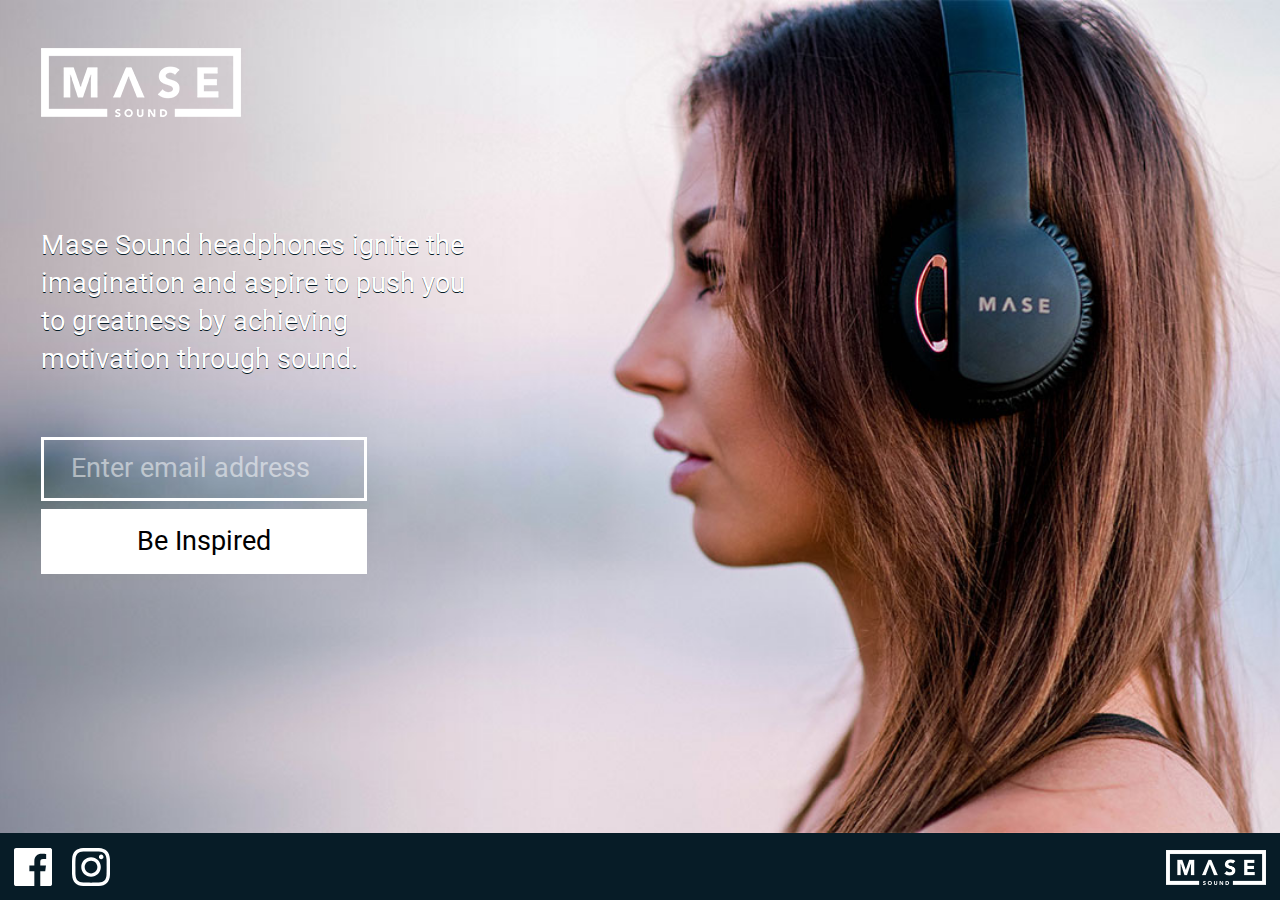
<file: index.html>
<!doctype html>
<html lang="en">
    <head>
        <title>Mase Sound - Motivation Through Sound</title>

        <meta charset="utf-8">
        <meta http-equiv="x-ua-compatible" content="ie=edge">
        <meta name="viewport" content="width=device-width, initial-scale=1">
        <meta name="google-site-verification" content="Hr_JBCmn4bl6hSnXqsXoJi8tQe6tp6DXILbN_La6Myc" />
        <meta name="description" content="Mase Sound headphones ignite the imagination and aspire to push you toward greatness by acheiving motivation through sound">

        <link rel="apple-touch-icon" href="icon.png">

        <link rel="stylesheet" href="https://fonts.googleapis.com/css?family=Roboto">

        <link rel="stylesheet" href="css/normalize.css">
        <link rel="stylesheet" href="css/main.css">
    </head>
    <body>
        <div class="site">
            <header>
                <div class="intro">
                    <h1>
                        <img srcset="
                                assets/logo-1x-200.png 1x,
                                assets/logo-2x-400.png 2x
                            " width="200" alt="Mase Sound">
                    </h1>

                    <p>Mase Sound headphones ignite the imagination and aspire to push you to greatness by achieving motivation through sound.</p>

                    <form action="https://masesound.us17.list-manage.com/subscribe/post" method="POST">
                        <input type="hidden" name="u" value="1e5069d47cef021e38e0fa914">
                        <input type="hidden" name="id" value="5c23664d80">
                        <!-- people should not fill these in and expect good things -->
                        <div class="field-shift" aria-label="Please leave the following three fields empty">
                            <label for="b_name">Name: </label>
                            <input type="text" name="b_name" tabindex="-1" value="" placeholder="Freddie" id="b_name">

                            <label for="b_email">Email: </label>
                            <input type="email" name="b_email" tabindex="-1" value="" placeholder="youremail@gmail.com" id="b_email">

                            <label for="b_comment">Comment: </label>
                            <textarea name="b_comment" tabindex="-1" placeholder="Please comment" id="b_comment"></textarea>
                        </div>

                        <input type="email" autocapitalize="off" autocorrect="off" name="MERGE0" id="MERGE0"  placeholder="Enter email address" required>
                        <button>Be Inspired</button>
                    </form>
                </div>
            </header>

            <!-- <ul class="options">
                <li>
                    <img src="assets/product-black.jpg" alt="Black Mase Sound headphones">
                </li>
                <li>
                    <img src="assets/product-white.jpg" alt="White Mase Sound headphones">
                </li>
            </ul> -->

            <footer>
                <div class="social">
                    <a href="https://www.facebook.com/mase.sound">
                        <svg xmlns="http://www.w3.org/2000/svg" viewBox="0 0 24 24">
                            <path d="M22.675 0h-21.35c-.732 0-1.325.593-1.325 1.325v21.351c0 .731.593 1.324 1.325 1.324h11.495v-9.294h-3.128v-3.622h3.128v-2.671c0-3.1 1.893-4.788 4.659-4.788 1.325 0 2.463.099 2.795.143v3.24l-1.918.001c-1.504 0-1.795.715-1.795 1.763v2.313h3.587l-.467 3.622h-3.12v9.293h6.116c.73 0 1.323-.593 1.323-1.325v-21.35c0-.732-.593-1.325-1.325-1.325z"/>
                        </svg>
                    </a>
                    <a href="https://www.instagram.com/mase.sound">
                        <svg xmlns="http://www.w3.org/2000/svg" viewBox="0 0 24 24">
                            <path d="M12 2.163c3.204 0 3.584.012 4.85.07 3.252.148 4.771 1.691 4.919 4.919.058 1.265.069 1.645.069 4.849 0 3.205-.012 3.584-.069 4.849-.149 3.225-1.664 4.771-4.919 4.919-1.266.058-1.644.07-4.85.07-3.204 0-3.584-.012-4.849-.07-3.26-.149-4.771-1.699-4.919-4.92-.058-1.265-.07-1.644-.07-4.849 0-3.204.013-3.583.07-4.849.149-3.227 1.664-4.771 4.919-4.919 1.266-.057 1.645-.069 4.849-.069zm0-2.163c-3.259 0-3.667.014-4.947.072-4.358.2-6.78 2.618-6.98 6.98-.059 1.281-.073 1.689-.073 4.948 0 3.259.014 3.668.072 4.948.2 4.358 2.618 6.78 6.98 6.98 1.281.058 1.689.072 4.948.072 3.259 0 3.668-.014 4.948-.072 4.354-.2 6.782-2.618 6.979-6.98.059-1.28.073-1.689.073-4.948 0-3.259-.014-3.667-.072-4.947-.196-4.354-2.617-6.78-6.979-6.98-1.281-.059-1.69-.073-4.949-.073zm0 5.838c-3.403 0-6.162 2.759-6.162 6.162s2.759 6.163 6.162 6.163 6.162-2.759 6.162-6.163c0-3.403-2.759-6.162-6.162-6.162zm0 10.162c-2.209 0-4-1.79-4-4 0-2.209 1.791-4 4-4s4 1.791 4 4c0 2.21-1.791 4-4 4zm6.406-11.845c-.796 0-1.441.645-1.441 1.44s.645 1.44 1.441 1.44c.795 0 1.439-.645 1.439-1.44s-.644-1.44-1.439-1.44z"/>
                        </svg>
                    </a>
                </div>

                <div class="footer-logo">
                    <img srcset="
                            assets/logo-1x-200.png 1x,
                            assets/logo-2x-400.png 2x
                        " width="100" alt="Mase Sound">
                </div>
            </footer>
        </div>

        <!-- Google Analytics -->
        <script>
            window.ga=function(){ga.q.push(arguments)};ga.q=[];ga.l=+new Date;
            ga('create','UA-111186035-1','auto');ga('send','pageview')
        </script>
        <script src="https://www.google-analytics.com/analytics.js" async defer></script>
    </body>
</html>
</file>
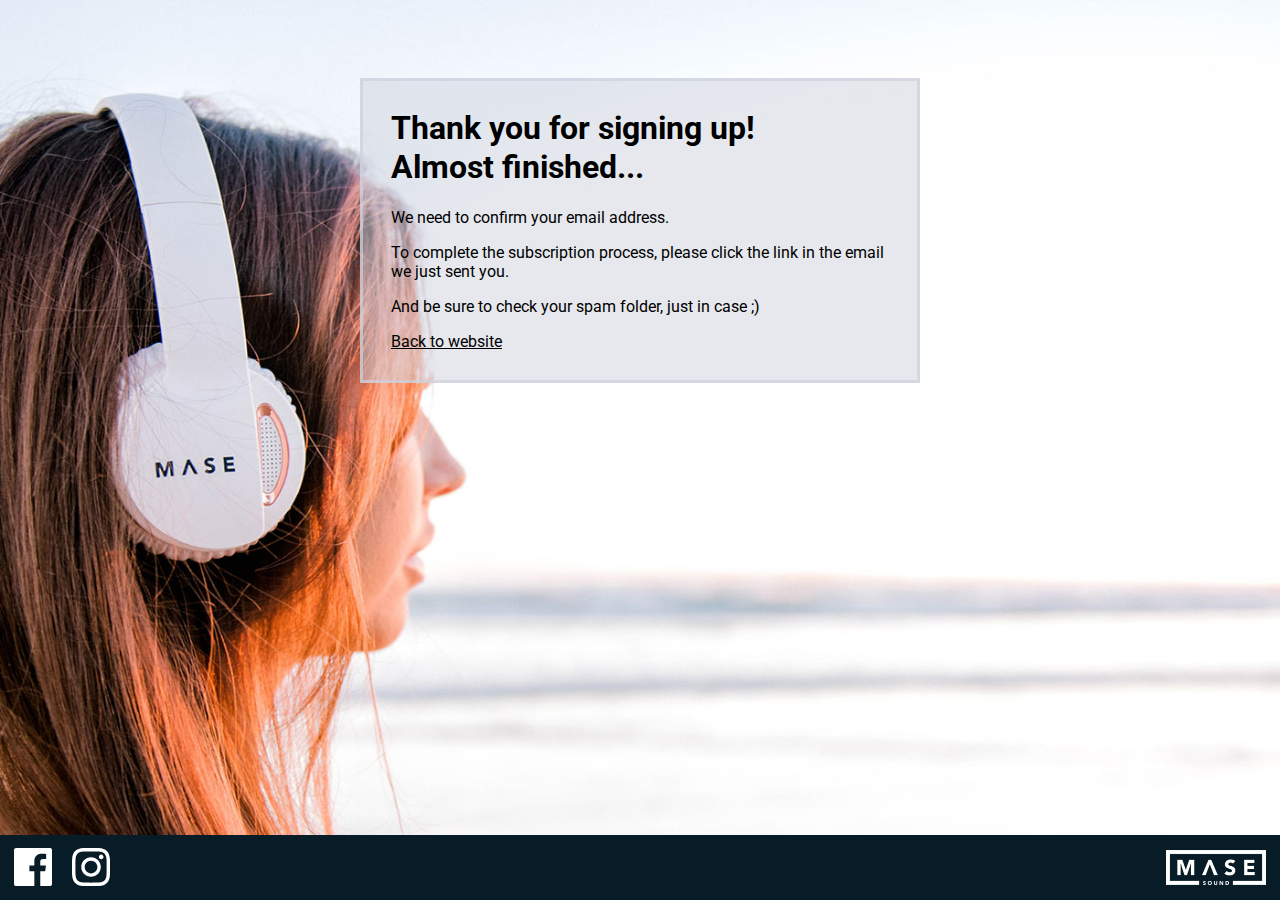
<file: thank-you.html>
<!doctype html>
<html lang="en">
    <head>
        <title>Mase Sound - Motivation Through Sound</title>

        <meta charset="utf-8">
        <meta http-equiv="x-ua-compatible" content="ie=edge">
        <meta name="viewport" content="width=device-width, initial-scale=1">
        <meta name="description" content="Mase Sound headphones ignite the imagination and aspire to push you toward greatness by acheiving motivation through sound">

        <link rel="apple-touch-icon" href="icon.png">

        <link rel="stylesheet" href="https://fonts.googleapis.com/css?family=Roboto">

        <link rel="stylesheet" href="css/normalize.css">
        <link rel="stylesheet" href="css/confirmation.css">
    </head>
    <body>
        <header>
            <div class="thankyou-msg">
                <h1>Thank you for signing up! <br />Almost finished...</h1>
                <p>We need to confirm your email address.</p>
                <p>To complete the subscription process, please click the link in the email we just sent you.</p>
                <p>And be sure to check your spam folder, just in case ;)</p>
                <a href="https://masesound.com">Back to website</a>
            </div>
        </header>

        <footer>
            <div class="social">
                <a href="https://www.facebook.com/mase.sound">
                    <svg xmlns="http://www.w3.org/2000/svg" viewBox="0 0 24 24">
                        <path d="M22.675 0h-21.35c-.732 0-1.325.593-1.325 1.325v21.351c0 .731.593 1.324 1.325 1.324h11.495v-9.294h-3.128v-3.622h3.128v-2.671c0-3.1 1.893-4.788 4.659-4.788 1.325 0 2.463.099 2.795.143v3.24l-1.918.001c-1.504 0-1.795.715-1.795 1.763v2.313h3.587l-.467 3.622h-3.12v9.293h6.116c.73 0 1.323-.593 1.323-1.325v-21.35c0-.732-.593-1.325-1.325-1.325z"/>
                    </svg>
                </a>
                <a href="https://www.instagram.com/mase.sound">
                    <svg xmlns="http://www.w3.org/2000/svg" viewBox="0 0 24 24">
                        <path d="M12 2.163c3.204 0 3.584.012 4.85.07 3.252.148 4.771 1.691 4.919 4.919.058 1.265.069 1.645.069 4.849 0 3.205-.012 3.584-.069 4.849-.149 3.225-1.664 4.771-4.919 4.919-1.266.058-1.644.07-4.85.07-3.204 0-3.584-.012-4.849-.07-3.26-.149-4.771-1.699-4.919-4.92-.058-1.265-.07-1.644-.07-4.849 0-3.204.013-3.583.07-4.849.149-3.227 1.664-4.771 4.919-4.919 1.266-.057 1.645-.069 4.849-.069zm0-2.163c-3.259 0-3.667.014-4.947.072-4.358.2-6.78 2.618-6.98 6.98-.059 1.281-.073 1.689-.073 4.948 0 3.259.014 3.668.072 4.948.2 4.358 2.618 6.78 6.98 6.98 1.281.058 1.689.072 4.948.072 3.259 0 3.668-.014 4.948-.072 4.354-.2 6.782-2.618 6.979-6.98.059-1.28.073-1.689.073-4.948 0-3.259-.014-3.667-.072-4.947-.196-4.354-2.617-6.78-6.979-6.98-1.281-.059-1.69-.073-4.949-.073zm0 5.838c-3.403 0-6.162 2.759-6.162 6.162s2.759 6.163 6.162 6.163 6.162-2.759 6.162-6.163c0-3.403-2.759-6.162-6.162-6.162zm0 10.162c-2.209 0-4-1.79-4-4 0-2.209 1.791-4 4-4s4 1.791 4 4c0 2.21-1.791 4-4 4zm6.406-11.845c-.796 0-1.441.645-1.441 1.44s.645 1.44 1.441 1.44c.795 0 1.439-.645 1.439-1.44s-.644-1.44-1.439-1.44z"/>
                    </svg>
                </a>
            </div>

            <div class="footer-logo">
                <img srcset="
                        assets/logo-1x-200.png 1x,
                        assets/logo-2x-400.png 2x
                    " width="100" alt="Mase Sound">
            </div>
        </footer>

        <!-- Google Analytics -->
        <script>
            window.ga=function(){ga.q.push(arguments)};ga.q=[];ga.l=+new Date;
            ga('create','UA-111186035-1','auto');ga('send','pageview')
        </script>
        <script src="https://www.google-analytics.com/analytics.js" async defer></script>
    </body>
</html>
</file>
<file: css/main.css>
/*! HTML5 Boilerplate v6.0.1 | MIT License | https://html5boilerplate.com/ */

/* ==========================================================================
   Base styles: opinionated defaults
   ========================================================================== */

html {
    font-size: 1.1em;
    line-height: 1.4;
}

html,
body,
.site {
    height: 100%;
}

/*
 * Remove text-shadow in selection highlight:
 * https://twitter.com/miketaylr/status/12228805301
 *
 * Vendor-prefixed and regular ::selection selectors cannot be combined:
 * https://stackoverflow.com/a/16982510/7133471
 *
 * Customize the background color to match your design.
 */

::-moz-selection {
    background: #b3d4fc;
    text-shadow: none;
}

::selection {
    background: #b3d4fc;
    text-shadow: none;
}

/*
 * Remove the gap between audio, canvas, iframes,
 * images, videos and the bottom of their containers:
 * https://github.com/h5bp/html5-boilerplate/issues/440
 */

audio,
canvas,
iframe,
img,
svg,
video {
    vertical-align: middle;
}


/* ==========================================================================
   Author's custom styles
   ========================================================================== */

body,
input,
button {
    font-family: 'Roboto', sans-serif;
}

.site {
    display: flex;
    flex-direction: column;

    margin: 0 auto;
    max-width: 1400px;
}

header {
    flex: 1 0 auto;

    background: url(../assets/hero-portrait-575.jpg) no-repeat top #071c27;
    background-size: cover;
    color: white;
    display: flex;
}

@media (min-width: 576px) {
    header {
        background-image: url(../assets/hero-portrait-767.jpg);
    }
}

@media (min-width: 768px) {
    header {
        background-image: url(../assets/hero-portrait-991.jpg);
    }
}

@media (min-width: 992px) {
    header {
        background-image: url(../assets/hero-landscape-1400.jpg);
    }
}

.intro {
    margin: 9em auto 0;
    padding: 1.5em;
    text-align: center;
    width: 100%;
}

.intro p {
    text-shadow: 0 1px #071c27;
}

.intro input,
.intro button {
    background: none;
    border: solid 3px white;
    border-radius: 0;
    box-shadow: none;
    box-sizing: border-box;
    color: white;
    margin: 0.15em 0;
    padding: 0.5em 1em;
    width: 75%;
}

.intro button {
    background: white;
    color: black;
}

.intro button:hover {
    cursor: pointer;
}

.intro input::placeholder {
    color: white;
    opacity: .5;
}

.field-shift {
    left: -9999px;
    position: absolute;
}

@media (min-width: 576px) {
    html {
        font-size: 1.3em;
    }

    .intro {
        margin-top: 15em;
    }
}

@media (min-width: 768px) {
    html {
        font-size: 1.5em;
    }

    .intro {
        margin-top: 17em;
    }
}

@media (min-width: 992px) {
    html {
        font-size: 1.7em;
    }

    .intro {
        margin: 0;
        text-align: left;
        width: 16em;
    }

    .intro h1 {
        margin-bottom: 2em;
        margin-top: 0;
    }

    .intro form {
        margin-top: 2em;
    }
}


.options {
    list-style: none;
    margin: 0 auto;
    max-width: 43em;
    padding: 0 0.5em 0.5em;
}

.options li {
    padding-top: 0.5em;
}

.options img {
    max-width: 100%;
}

@media (min-width: 576px) {
    .options {
        display: flex;
        padding: 0.4em 0;
    }

    .options li {
        padding-top: 0;
    }

    .options li:first-child {
        padding-right: 0.2em;
    }

    .options li:last-child {
        padding-left: 0.2em;
    }
}


footer {
    flex-shrink: 0;

    background: #071c27;
    color: white;
    display: flex;
    text-align: center;
}

footer div {
    padding: 0.5em;
    width: 100%;
}

footer a {
    display: inline-block;
    margin-right: 0.5em;
    text-decoration: none;
}

.social {
    align-self: center;
    text-align: left;
}

.social svg {
    fill: white;
    width: 1.4em;
}

.footer-logo {
    text-align: right;
}
</file>
<file: css/confirmation.css>
/*
 * Remove text-shadow in selection highlight:
 * https://twitter.com/miketaylr/status/12228805301
 *
 * Vendor-prefixed and regular ::selection selectors cannot be combined:
 * https://stackoverflow.com/a/16982510/7133471
 *
 * Customize the background color to match your design.
 */

::-moz-selection {
    background: #b3d4fc;
    text-shadow: none;
}

::selection {
    background: #b3d4fc;
    text-shadow: none;
}

/*
 * Remove the gap between audio, canvas, iframes,
 * images, videos and the bottom of their containers:
 * https://github.com/h5bp/html5-boilerplate/issues/440
 */

audio,
canvas,
iframe,
img,
svg,
video {
    vertical-align: middle;
}

html {
    box-sizing: border-box;
    height: 100%;
    line-height: 1.2;
}

body {
    background: url(../assets/thankyou-portrait-575.jpg) no-repeat top #071c27;
    background-size: cover;
    display: flex;
    flex-direction: column;
    font-family: 'Roboto', sans-serif;
    height: 100%;
    margin: 0 auto;
    max-width: 1400px;
}

@media (orientation: landscape) {
    body {
        background-image: url(../assets/thankyou-landscape-575.jpg);
    }
}

@media (min-width: 576px) {
    body {
        background-image: url(../assets/thankyou-portrait-767.jpg);
    }
}

@media (min-width: 576px) and (orientation: landscape) {
    body {
        background-image: url(../assets/thankyou-landscape-767.jpg);
    }
}

@media (min-width: 768px) {
    body {
        background-image: url(../assets/thankyou-portrait-906.jpg);
    }
}

@media (min-width: 768px) and (orientation: landscape) {
    body {
        background-image: url(../assets/thankyou-landscape-992.jpg);
    }
}

@media (min-width: 992px) {
    body {
        background-image: url(../assets/thankyou-landscape-1400.jpg);
    }
}

header {
    padding: 1em;
    flex: 1 0 auto;
}

.thankyou-msg {
    background: rgba(205, 210, 222, 0.5);
    border: solid 3px rgba(205, 210, 222, 0.7);
    box-sizing: border-box;
    margin: 0 auto;
    max-width: 35em;
    padding: 1.75em;
    width: 100%;
}

.thankyou-msg h1 {
    margin-top: 0;
}

@media (min-width: 576px) {
    .thankyou-msg {
        margin-top: 5%;
    }
}

@media (min-width: 576px) and (max-width: 768px) and (orientation: landscape) {
    .thankyou-msg {
        margin-top: 0;
    }
}

.thankyou-msg a {
    color: black;
}

.thankyou-msg a:hover {
    color: purple;
}

@media (min-width: 576px) {
    footer {
        font-size: 1.3em;
    }
}

@media (min-width: 768px) {
    footer {
        font-size: 1.5em;
    }
}

@media (min-width: 992px) {
    footer {
        font-size: 1.7em;
    }
}

footer {
    background: #071c27;
    color: white;
    display: flex;
    flex-shrink: 0;
    text-align: center;
}

footer div {
    padding: 0.5em;
    width: 100%;
}

footer a {
    display: inline-block;
    margin-right: 0.5em;
    text-decoration: none;
}

.social {
    align-self: center;
    text-align: left;
}

.social svg {
    fill: white;
    width: 1.4em;
}

.footer-logo {
    align-self: center;
    text-align: right;
}
</file>
